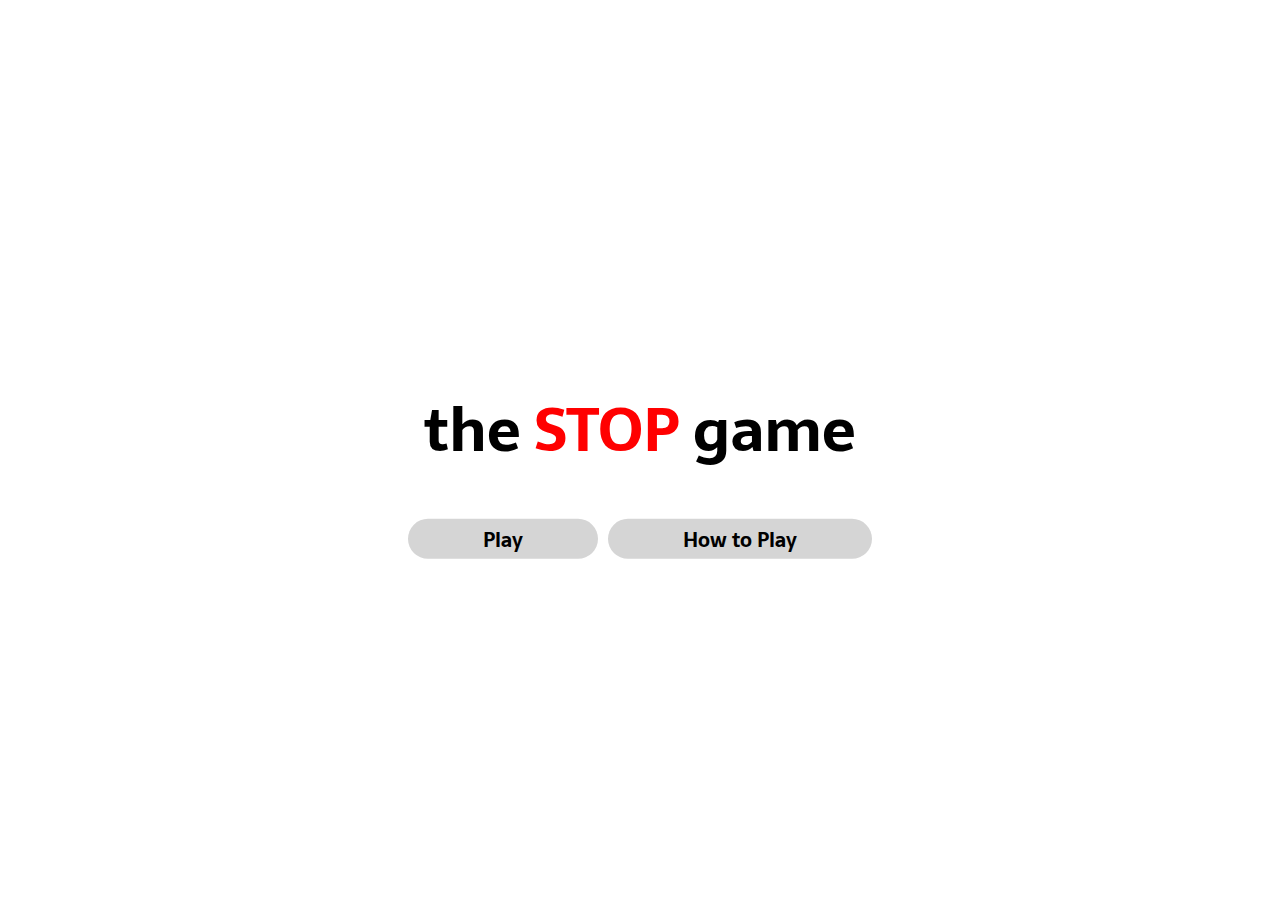
<file: index.html>
<!DOCTYPE html>
<html lang="en">

<head>
    <link rel="preconnect" href="https://fonts.googleapis.com">
    <link rel="preconnect" href="https://fonts.gstatic.com" crossorigin>
    <link href="https://fonts.googleapis.com/css2?family=Roboto:wght@100;300;700&family=Sarala&display=swap"
        rel="stylesheet">
    <link rel="stylesheet" href="./styles/index.css">
    <meta charset="UTF-8">
    <meta name="viewport" content="width=device-width, initial-scale=1.0">
    <title>The Stop Game</title>
</head>

<body>

    <main class="title-container">
        <h1 class="title ">the <span id="stop">STOP</span> game</h1>

        <div class="title-buttons">
            <div>
                <input class="title-buttons-style" type="button" id="title-btn1" value="Play">
            </div>

            <div>
                <input class="title-buttons-style" type="button" id="title-btn2" value="How to Play">
            </div>
        </div>
    </main>

    <script src="./js/index.js"></script>
</body>

</html>
</file>
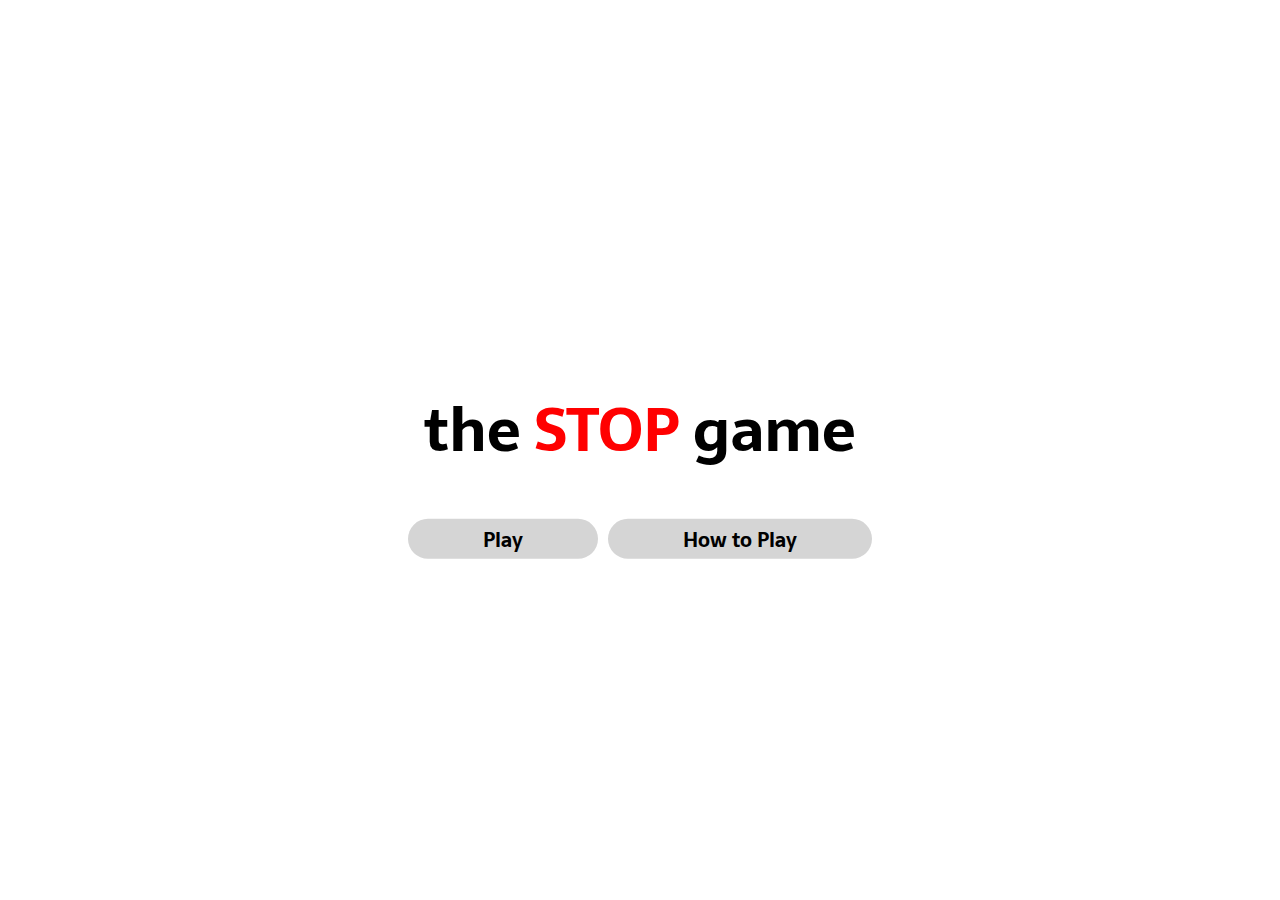
<file: docs/index.html>
<!DOCTYPE html>
<html lang="en">

<head>
    <link rel="preconnect" href="https://fonts.googleapis.com">
    <link rel="preconnect" href="https://fonts.gstatic.com" crossorigin>
    <link href="https://fonts.googleapis.com/css2?family=Roboto:wght@100;300;700&family=Sarala&display=swap"
        rel="stylesheet">
    <link rel="stylesheet" href="/styles/landing.css">
    <meta charset="UTF-8">
    <meta name="viewport" content="width=device-width, initial-scale=1.0">
    <title>Stop - Game</title>
</head>

<body>

    <main class="title-container">
        <h1 class="title">the <span id="stop">STOP</span> game</h1>


        <div class="title-buttons">
            <div>
                <input class="title-buttons-style" type="button" id="title-btn1" value="Play">
            </div>

            <div>
                <input class="title-buttons-style" type="button" id="title-btn2" value="How to Play">
            </div>
        </div>
    </main>

    <script src="/scripts/landing.js"></script>
</body>

</html>
</file>
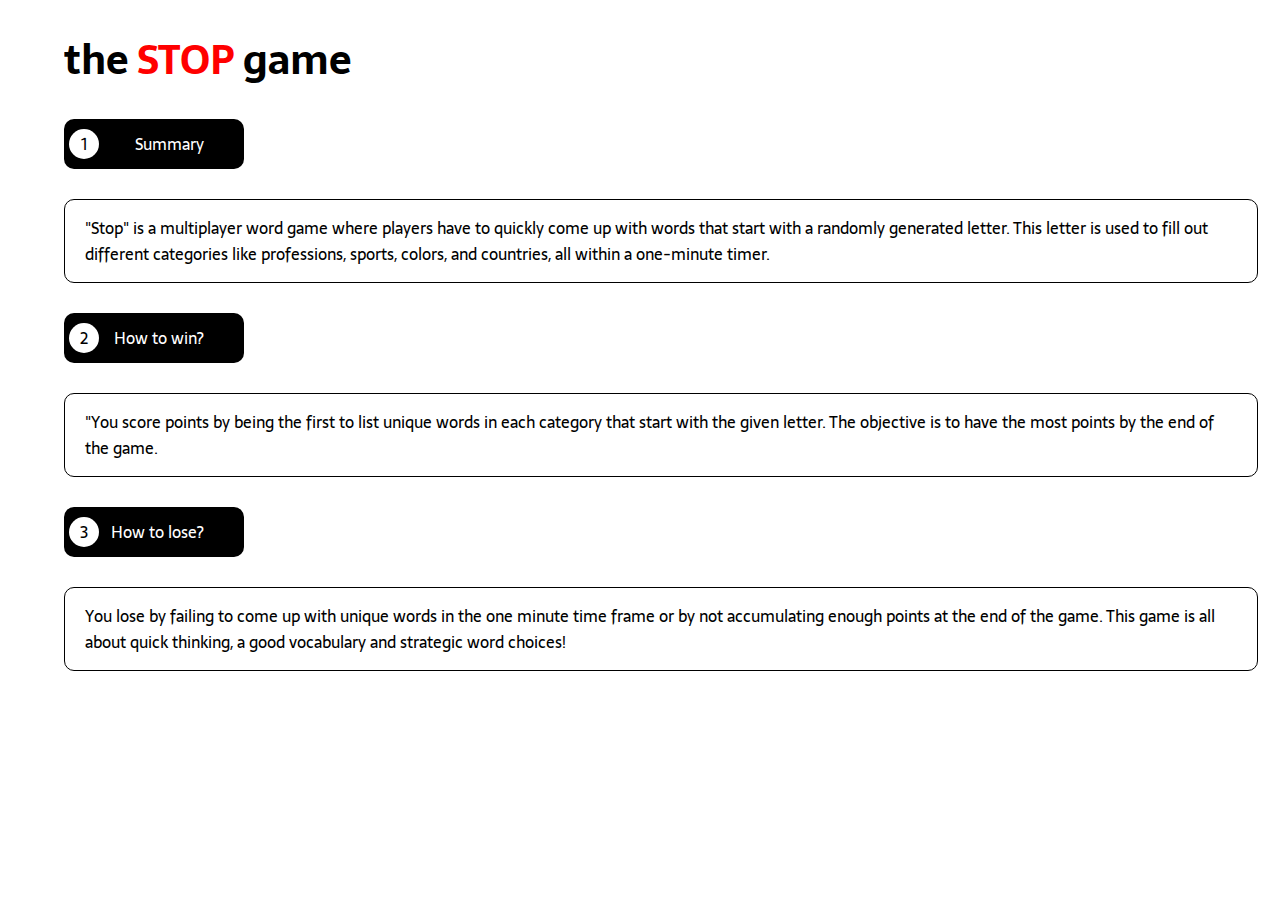
<file: howtoplay.html>
<!DOCTYPE html>
<html lang="en">

<head>
    <link rel="preconnect" href="https://fonts.googleapis.com">
    <link rel="preconnect" href="https://fonts.gstatic.com" crossorigin>
    <link href="https://fonts.googleapis.com/css2?family=Roboto:wght@100;300;700&family=Sarala&display=swap"
        rel="stylesheet">
    <link rel="stylesheet" href="./howtoplay.css">
    <meta charset="UTF-8">
    <meta name="viewport" content="width=device-width, initial-scale=1.0">
    <title>How To Play</title>
</head>

<body>
    <h1 class="title">the <span id="stop" value="stop-icon">STOP</span> game</h1>



    <script src="./howtoplay.js"></script>
</body>

</html>
</file>
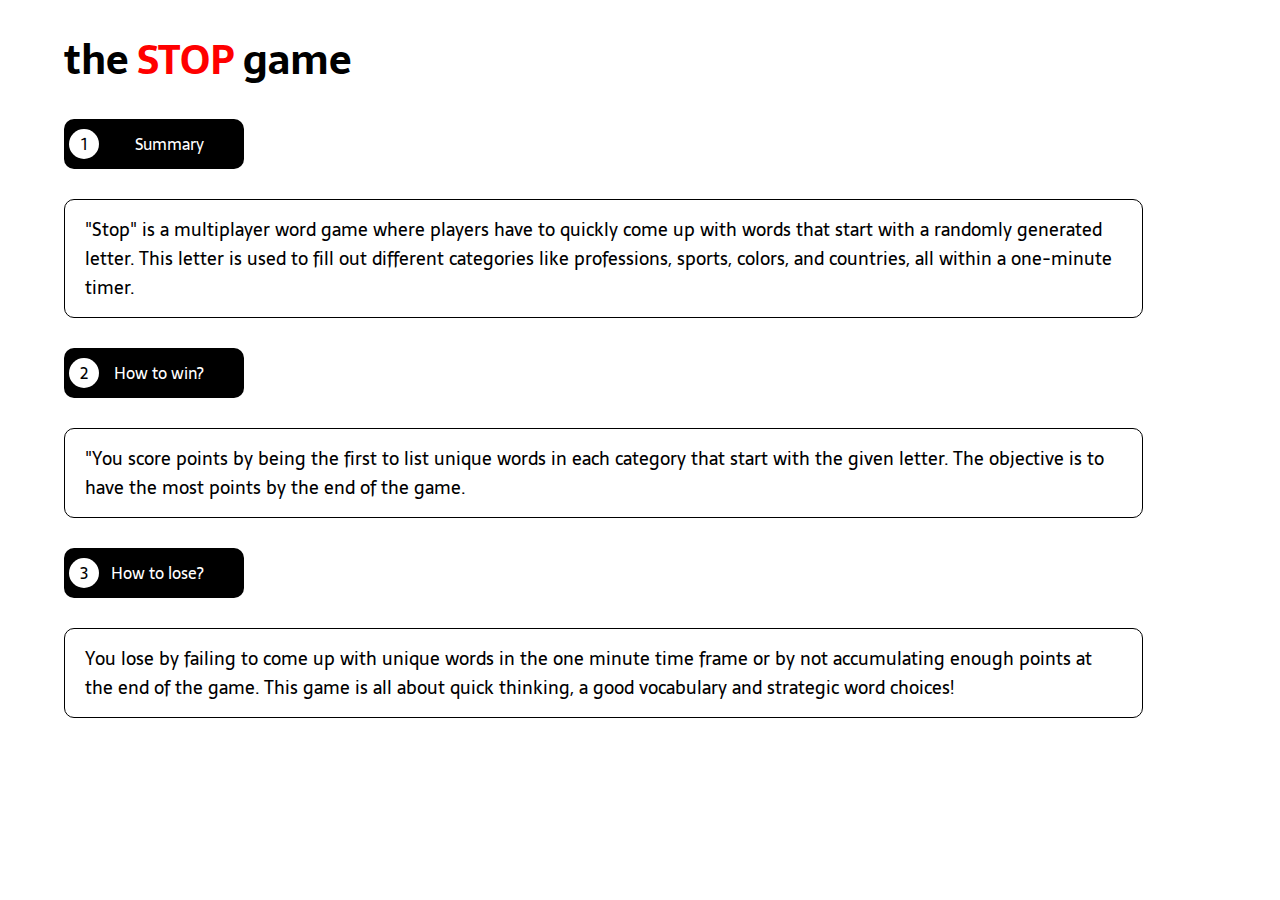
<file: docs/howtoplay.html>
<!DOCTYPE html>
<html lang="en">

<head>
    <link rel="preconnect" href="https://fonts.googleapis.com">
    <link rel="preconnect" href="https://fonts.gstatic.com" crossorigin>
    <link href="https://fonts.googleapis.com/css2?family=Roboto:wght@100;300;700&family=Sarala&display=swap"
        rel="stylesheet">
    <link rel="stylesheet" href="/styles/howtoplay.css">
    <meta charset="UTF-8">
    <meta name="viewport" content="width=device-width, initial-scale=1.0">
    <title>How To Play</title>
</head>

<body>
    <h1 class="title">the <span id="stop" value="stop-icon">STOP</span> game</h1>



    <script src="/scripts/howtoplay.js"></script>
</body>

</html>
</file>
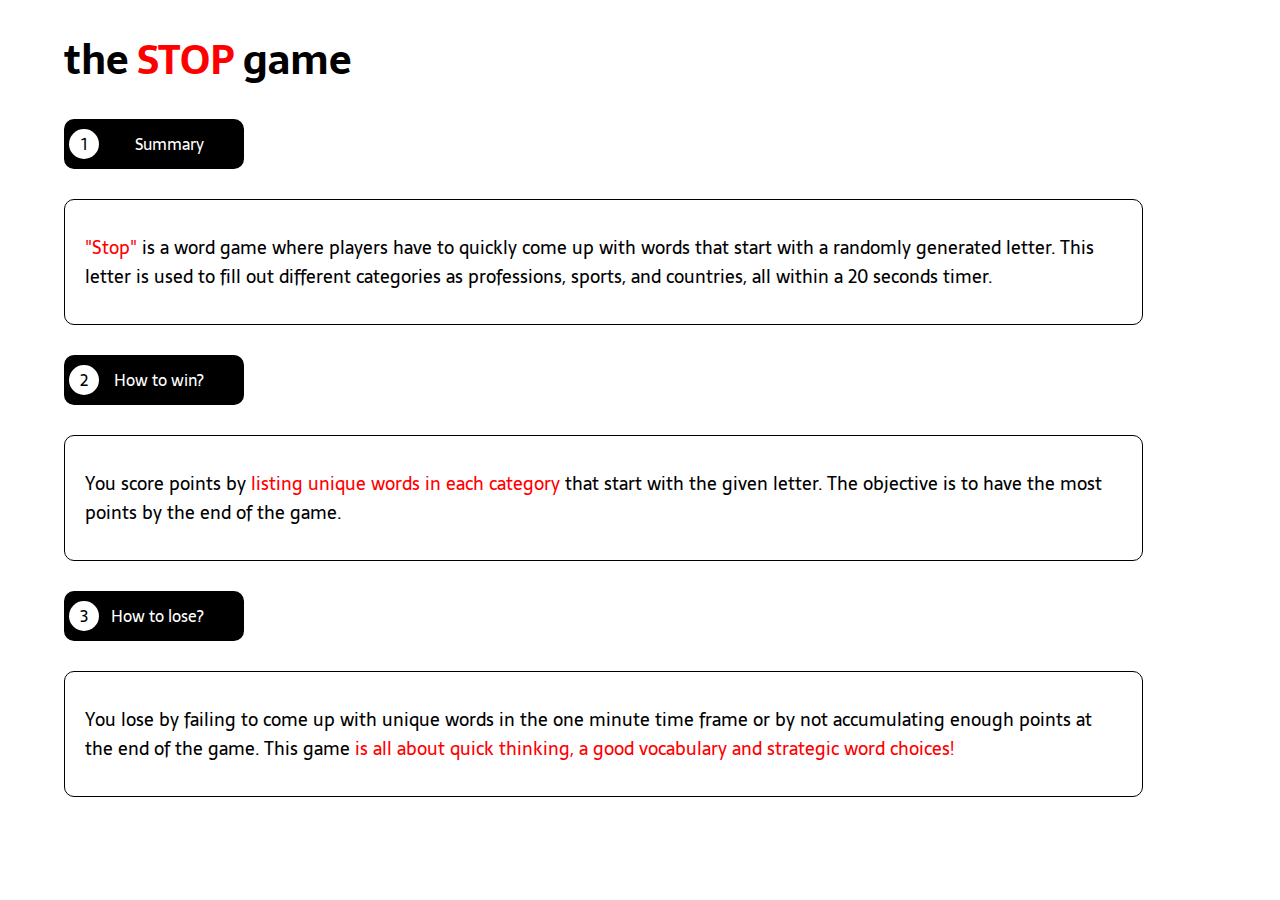
<file: htmls/howtoplay.html>
<!DOCTYPE html>
<html lang="en">

<head>
    <link rel="preconnect" href="https://fonts.googleapis.com">
    <link rel="preconnect" href="https://fonts.gstatic.com" crossorigin>
    <link href="https://fonts.googleapis.com/css2?family=Roboto:wght@100;300;700&family=Sarala&display=swap"
        rel="stylesheet">
    <link rel="stylesheet" href="../styles/howtoplay.css">
    <meta charset="UTF-8">
    <meta name="viewport" content="width=device-width, initial-scale=1.0">
    <title>The Stop Game</title>
</head>

<body>
    <h1 class="title">the <span id="stop" value="stop-icon">STOP</span> game</h1>



    <script src="../js/howtoplay.js"></script>
</body>

</html>
</file>
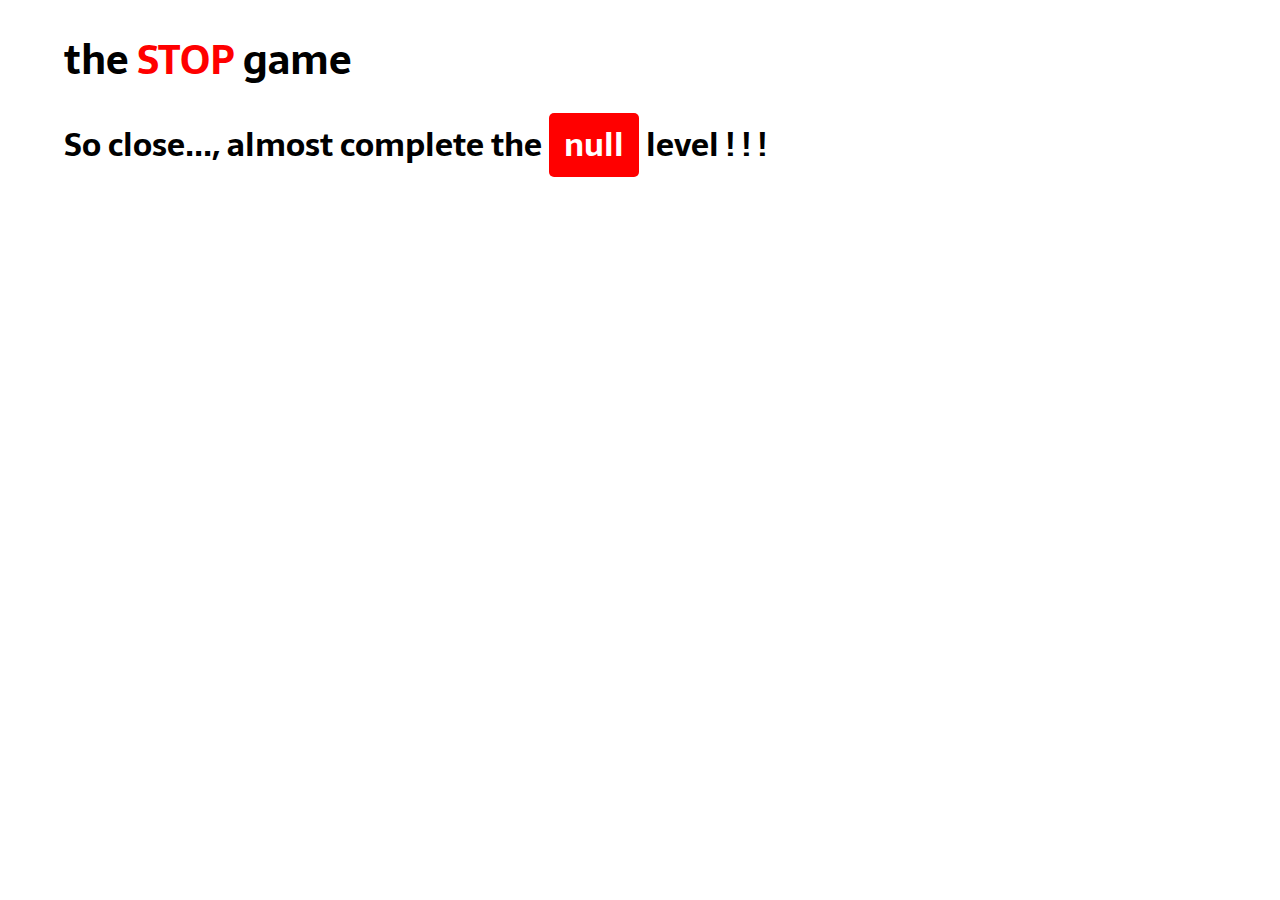
<file: htmls/looser.html>
<!DOCTYPE html>
<html lang="en">

<head>
    <link rel="preconnect" href="https://fonts.googleapis.com">
    <link rel="preconnect" href="https://fonts.gstatic.com" crossorigin>
    <link href="https://fonts.googleapis.com/css2?family=Roboto:wght@100;300;700&family=Sarala&display=swap"
        rel="stylesheet">
    <link rel="stylesheet" href="../styles/looser.css">
    <meta charset="UTF-8">
    <meta name="viewport" content="width=device-width, initial-scale=1.0">
    <title>The Stop Game</title>
</head>

<body>
    <h1 class="title">the <span id="stop" value="stop-icon">STOP</span> game</h1>

    <h1 class="loss-text"></h1>

    <script src="../js/play.js"></script>
</body>

</html>
</file>
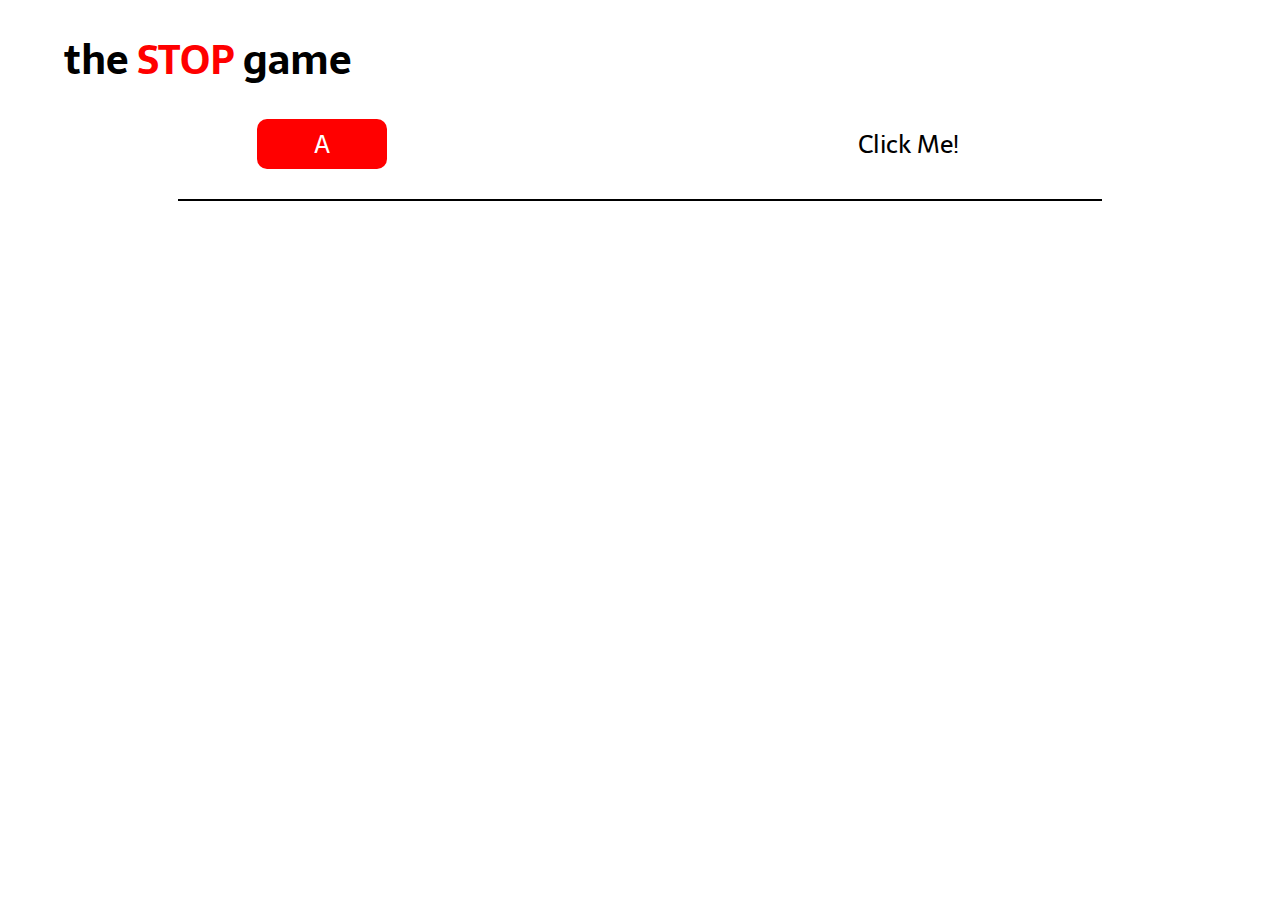
<file: htmls/play.html>
<!DOCTYPE html>
<html lang="en">

<head>
    <link rel="preconnect" href="https://fonts.googleapis.com">
    <link rel="preconnect" href="https://fonts.gstatic.com" crossorigin>
    <link href="https://fonts.googleapis.com/css2?family=Roboto:wght@100;300;700&family=Sarala&display=swap"
        rel="stylesheet">
    <link rel="stylesheet" href="../styles/play.css">
    <meta charset="UTF-8">
    <meta name="viewport" content="width=device-width, initial-scale=1.0">
    <title>The Stop Game</title>
</head>

<body>
    <h1 class="title fixed-element">the <span id="stop" value="stop-icon">STOP</span> game</h1>


    <div class="cover-1"></div>
    <div class="cover-2"></div>
    <div class="cover-3"></div>


    <script src="../js/data.js"></script>
    <script src="../js/play.js"></script>
</body>

</html>
</file>
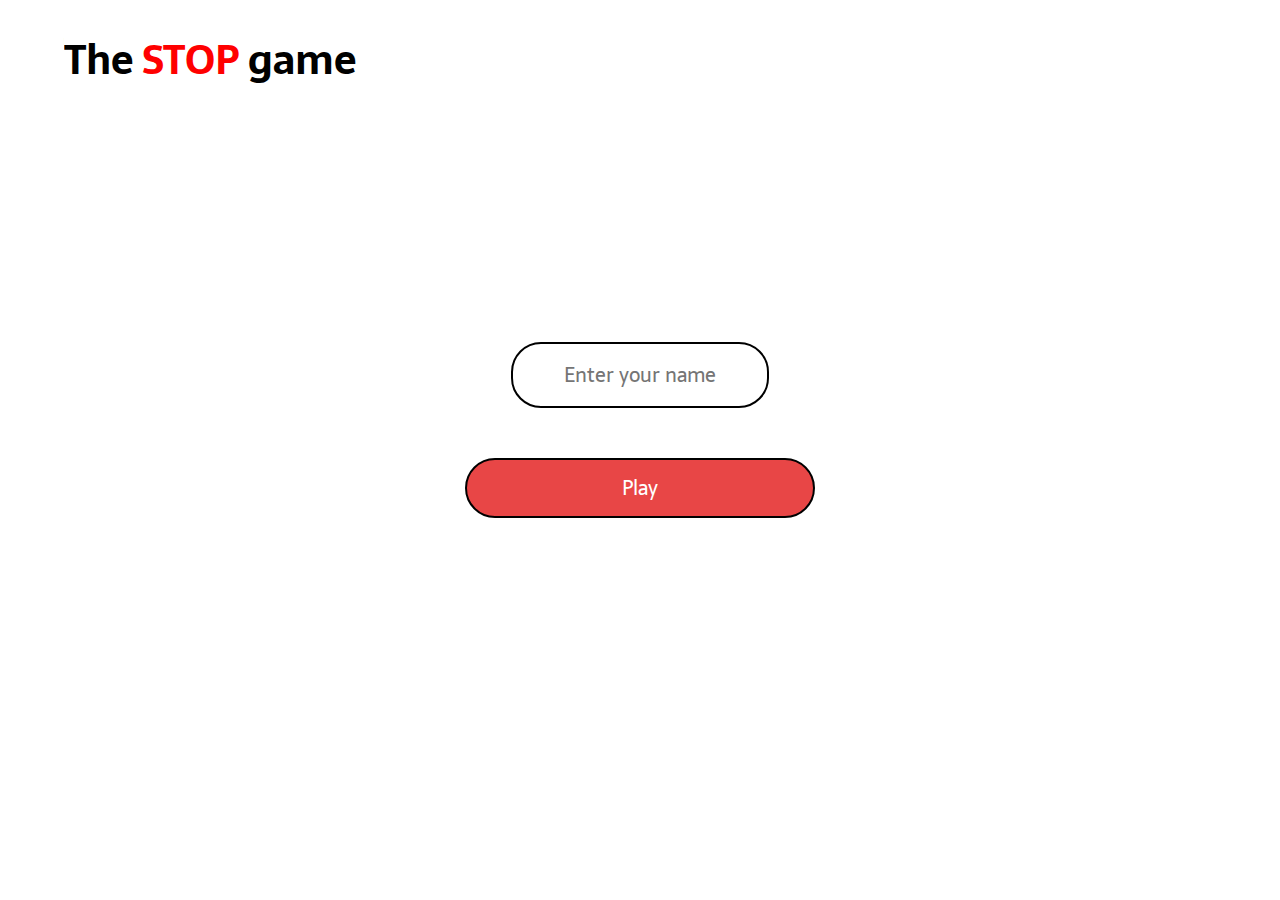
<file: htmls/setup.html>
<!DOCTYPE html>
<html lang="en">

<head>
    <link rel="preconnect" href="https://fonts.googleapis.com">
    <link rel="preconnect" href="https://fonts.gstatic.com" crossorigin>
    <link href="https://fonts.googleapis.com/css2?family=Roboto:wght@100;300;700&family=Sarala&display=swap"
        rel="stylesheet">
    <link rel="stylesheet" href="../styles/setup.css">
    <meta charset="UTF-8">
    <meta name="viewport" content="width=device-width, initial-scale=1.0">
    <title>The Stop Game</title>
</head>

<body>
    <h1 class="title">The <span id="stop" value="stop-icon">STOP</span> game</h1>
    <main>
        <input type="text" placeholder="Enter your name" id="name" value="">
        <div id="name-warning" class="warning"></div>

        <div class="select-difficulty"></div>
        <div class="btns-difficulty"></div>
        <div id="difficulty-warning" class="warning"></div>

        <button id="play" disabled>Play</button>
    </main>

    <script src="../js/data.js"></script>
    <!-- <script src="/js/play.js"></script> -->
    <script src="../js/setup.js"></script>

</body>

</html>
</file>
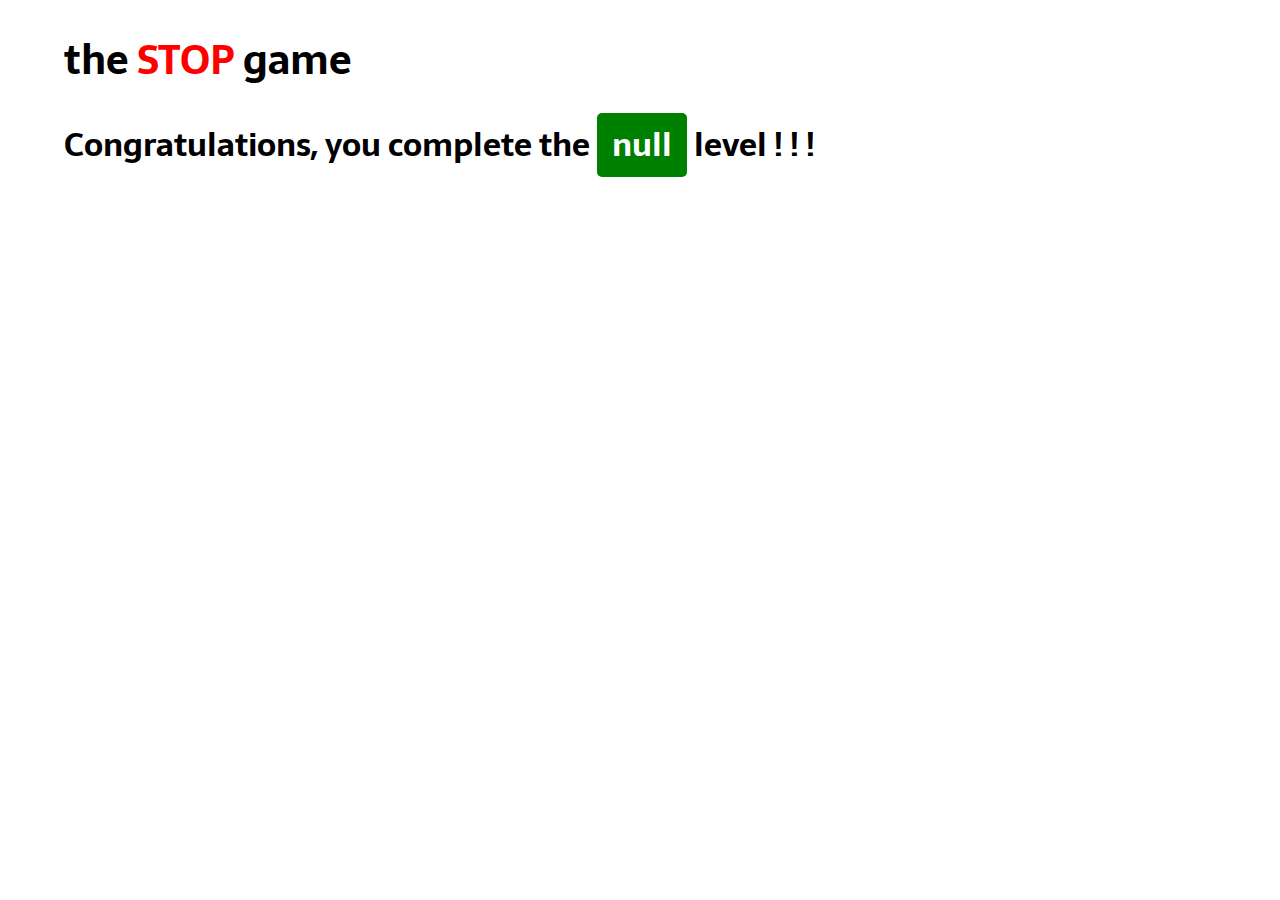
<file: htmls/winner.html>
<!DOCTYPE html>
<html lang="en">

<head>
    <link rel="preconnect" href="https://fonts.googleapis.com">
    <link rel="preconnect" href="https://fonts.gstatic.com" crossorigin>
    <link href="https://fonts.googleapis.com/css2?family=Roboto:wght@100;300;700&family=Sarala&display=swap"
        rel="stylesheet">
    <link rel="stylesheet" href="../styles/winner.css">
    <meta charset="UTF-8">
    <meta name="viewport" content="width=device-width, initial-scale=1.0">
    <title>The Stop Game</title>
</head>

<body>
    <h1 class="title">the <span id="stop" value="stop-icon">STOP</span> game</h1>

    <h1 id="win-text" class="win-text"></h1>

    <script src="../js/play.js"></script>
</body>

</html>
</file>
<file: styles/index.css>
:root {
    --titles: 'Sarala', 'sans-serif'
}


/* 1rem = 10px */

html {
    font-size: 62.5%;
}

body {
    font-size: 16px;
}

h1 {
    font-family: var(--titles);
}

.title-container {
    position: absolute;
    top: 50%;
    left: 50%;
    transform: translate(-50%, -50%);
    display: flex;
    flex-direction: column;
    align-items: center;
}

.title {
    font-size: 6rem;
}

@media (max-width: 840px) {
    .title {
        font-size: 4.5rem;
    }
}

#stop {
    color: red;
}

#stop:hover {
    background-color: red;
    border-radius: 10%;
    padding: 0.08rem 0.5rem;
    color: white;
}

.title-buttons {
    display: flex;
    gap: 1rem;
}

.title-buttons-style {
    width: 100%;
    height: 4rem;
    padding: 0.5rem 7.5rem;
    font-family: var(--titles);
    font-weight: bold;
    font-size: 2rem;
    background-color: #D5D5D5;
    border: 0px;
    border-radius: 2rem;
}

@media (max-width: 840px) {
    .title-buttons-style {
        padding: 0.5rem 5rem;
    }
}

#title-btn1:hover {
    background-color: red;
    color: white;
    cursor: pointer;
}

#title-btn2:hover {
    background-color: rgb(198, 176, 78);
    color: white;
    cursor: pointer;
}
</file>
<file: styles/landing.css>
:root {
    --titles: 'Sarala', 'sans-serif'
}


/* 1rem = 10px */

html {
    font-size: 62.5%;
}

body {
    font-size: 16px;
}

h1 {
    font-family: var(--titles);
}

.title-container {
    position: absolute;
    top: 50%;
    left: 50%;
    transform: translate(-50%, -50%);
    display: flex;
    flex-direction: column;
    align-items: center;
}

.title {
    font-size: 6rem;
}

@media (max-width: 840px) {
    .title {
        font-size: 4.5rem;
    }
}

#stop {
    color: red;
}

#stop:hover {
    background-color: red;
    border-radius: 10%;
    padding: 0.08rem 0.5rem;
    color: white;
}

.title-buttons {
    display: flex;
    gap: 1rem;
}

.title-buttons-style {
    width: 100%;
    height: 4rem;
    padding: 0.5rem 7.5rem;
    font-family: var(--titles);
    font-weight: bold;
    font-size: 2rem;
    background-color: #D5D5D5;
    border: 0px;
    border-radius: 2rem;
}

@media (max-width: 840px) {
    .title-buttons-style {
        padding: 0.5rem 5rem;
    }
}

#title-btn1:hover {
    background-color: red;
    color: white;
    cursor: pointer;
}

#title-btn2:hover {
    background-color: rgb(198, 176, 78);
    color: white;
    cursor: pointer;
}
</file>
<file: howtoplay.css>
:root {
    --titles: 'Sarala', 'sans-serif'
}

html {
    font-size: 62.5%;
}

body {
    font-size: 16px;
    max-width: 90%;
    margin: 0 auto;
}

h1 {
    font-family: var(--titles);
}

.title {
    margin-top: 2;
    /* margin-left: 4rem; */
    font-size: 4rem;
}

#stop {
    color: red;
}

#stop:hover {
    background-color: red;
    border-radius: 10%;
    padding: 0.08rem 0.5rem;
    color: white;
    cursor: pointer;
}

.small-circle {
    background-color: white;
    height: 1rem;
    width: 1rem;
    border-radius: 50%;
    padding: 1rem;
    position: relative;
    top: -40px;
    left: 5px;
    font-family: var(--titles);
    display: flex;
    align-items: center;
    justify-content: center;
}

.small-rectangle {
    background-color: black;
    height: 2rem;
    width: 10rem;
    border-radius: 1rem;
    padding: 1.5rem 4rem;
    color: white;
    font-family: var(--titles);
    display: flex;
    align-items: center;
    justify-content: flex-end;
}

.large-rectangle {
    height: 100%;
    width: 100%;
    border: 1px solid black;
    border-radius: 1rem;
    padding: 1.5rem 2rem;
    font-family: var(--titles);
    display: flex;
    align-items: center;
    justify-content: flex-start;
    flex-wrap: wrap;
    margin-bottom: 3rem;
}
</file>
<file: styles/howtoplay.css>
:root {
    --titles: 'Sarala', 'sans-serif'
}

html {
    font-size: 62.5%;
}

body {
    font-size: 16px;
    max-width: 90%;
    margin: 0 auto;
}

h1 {
    font-family: var(--titles);
}

.title {
    margin-top: 2;
    /* margin-left: 4rem; */
    font-size: 4rem;
}

#stop {
    color: red;
}

#stop:hover {
    background-color: red;
    border-radius: 10%;
    padding: 0.08rem 0.5rem;
    color: white;
    cursor: pointer;
}

.small-circle {
    background-color: white;
    height: 1rem;
    width: 1rem;
    border-radius: 50%;
    padding: 1rem;
    position: relative;
    top: -40px;
    left: 5px;
    font-family: var(--titles);
    display: flex;
    align-items: center;
    justify-content: center;
}

.small-rectangle {
    background-color: black;
    height: 2rem;
    width: 10rem;
    border-radius: 1rem;
    padding: 1.5rem 4rem;
    color: white;
    font-family: var(--titles);
    display: flex;
    align-items: center;
    justify-content: flex-end;
}

@media (max-width: 685px) {
    .small-rectangle {
        background-color: black;
        height: 2rem;
        width: 90%;
        border-radius: 1rem;
        padding: 1.5rem 4rem;
        color: white;
        font-family: var(--titles);
        display: flex;
        align-items: center;
        justify-content: center;
        margin-bottom: 2rem;
    }

    .small-circle {
        display: none;
    }

    .title {
        text-align: center;
        margin-top: 2;
        /* margin-left: 4rem; */
        font-size: 4rem;
    }
}

.large-rectangle {
    height: 100%;
    width: 100%;
    border: 1px solid black;
    border-radius: 1rem;
    padding: 1.5rem 2rem;
    font-family: var(--titles);
    font-size: 1.8rem;
    display: flex;
    align-items: center;
    justify-content: flex-start;
    flex-wrap: wrap;
    white-space: wrap;
    margin-bottom: 3rem;
}

.container {
    max-width: 90%;
    display: flex;
    flex-direction: column;
    justify-content: center;
}
</file>
<file: styles/looser.css>
:root {
    --titles: 'Sarala', 'sans-serif'
}

html {
    font-size: 62.5%;
}

body {
    font-size: 16px;
    max-width: 90%;
    margin: 0 auto;
}

h1 {
    font-family: var(--titles);
}

.title {
    margin-top: 2;
    /* margin-left: 4rem; */
    font-size: 4rem;
}

#stop {
    color: red;
}

#stop:hover {
    background-color: red;
    border-radius: 10%;
    padding: 0.08rem 0.5rem;
    color: white;
    cursor: pointer;
}

.letter-holder {
    display: none;
}

.hr-main {
    display: none;
}

.side-container {
    display: none;
}

.timeRound-Container {
    display: none;
}

@keyframes blinkBackgroundColor {

    0%,
    100% {
        background-color: red;
    }

    50% {
        background-color: transparent;
    }
}

@keyframes blinkTextColor {

    0%,
    100% {
        color: white;
    }

    50% {
        color: black;
    }
}

.loss-text>span {
    padding: 0.6rem 1.5rem;
    border-radius: 0.5rem;
    background-color: red;
    color: white;
    animation: blinkBackgroundColor 0.8s infinite 5s, blinkTextColor 0.8s infinite 5s;
}
</file>
<file: styles/play.css>
:root {
    --titles: 'Sarala', 'sans-serif'
}

html {
    font-size: 62.5%;
}

body {
    font-size: 16px;
    max-width: 90%;
    margin: 0 auto;
}

h1 {
    font-family: var(--titles);
}

.title {
    margin-top: 2;
    /* margin-left: 4rem; */
    font-size: 4rem;
}

#stop {
    color: red;
}

#stop:hover {
    background-color: red;
    border-radius: 10%;
    padding: 0.08rem 0.5rem;
    color: white;
    cursor: pointer;
}

.small-rectangle {
    background-color: red;
    height: 2rem;
    width: 10rem;
    border-radius: 1rem;
    /* border: 3px solid black; */
    padding: 1.5rem 1.5rem;
    color: white;
    font-family: var(--titles);
    font-size: 2.5rem;
    display: flex;
    align-items: center;
    justify-content: center;
}

.click-me {
    padding: 1.5 6rem;
    width: 20rem;
    color: black;
    background-color: white;
}

.click-me:last-of-type:hover {
    background-color: #D5D5D5;
    transition: 0.5s;
}

.generators {
    display: flex;
    gap: 2rem;
    justify-content: space-around;
    cursor: pointer;
}

.side-container {
    display: flex;
    /* flex-direction: row-reverse; */
    gap: 2rem;
}

.restart {
    cursor: pointer;
}

#timer {
    height: 5rem;
    width: 5rem;
    padding: 0rem 2rem;
    border-radius: 1.5rem;
    border: 2px solid black;
    background-color: white;
    display: flex;
    justify-content: center;
    align-items: center;
    font-family: var(--titles);
    color: black;
    font-size: 2.5rem;
    margin-bottom: 1.5rem;
}

/** Horizontal Line **/

.hr-main {
    border: 1px solid black;
    margin-top: 3rem;
    width: 80%;
}

/** Gamplay Styles **/

.description-gameplay {
    font-family: var(--titles);
    text-align: center;
    font-size: 2rem;
    font-weight: bold;
}

/** Gameplay Headings */

.headings-container {
    display: flex;
    width: 100%;
    gap: 1.5rem;
}

.round-title {
    padding: 0.5rem 0.05rem;
    width: 100%;
    border: 2px solid black;
    font-size: 2rem;
}

/* .round-title:hover {
    background-color: rgb(144, 197, 144);
    color: white;
    transition: 0.5s;
} */

.gameplay-container {
    display: flex;
    flex-direction: row;
    gap: 2rem;
}

.cat-container {
    display: flex;
    align-items: center;
    justify-content: space-between;
    flex: 1;
    gap: 1.5rem;
    /* width: 100%; */
}

.categories {
    margin-top: 1.5rem;
    background-color: #D5D5D5;
    color: white;
    border: 1.6px solid black;
    flex-grow: 1;
}

.categories:hover {
    background-color: rgb(242, 238, 238);
    color: black;
}

.nameScore-container {
    display: flex;
    align-items: center;
    gap: 2rem;
}

.nameScore {
    margin-top: 1.5rem;
    background-color: rgb(246, 192, 55);
    border: 2px solid black;
    color: white;
}

.nameScore:hover {
    color: black;
    background-color: rgb(241, 223, 107);
}

/** Gameplay Inputs  */

.inputs-container {
    display: flex;
    width: 100%;
}

.inputCatContainer {
    display: flex;
    width: 100%;
    justify-content: space-between;
}

.inputsCat {
    height: 4rem;
    width: 10rem;
    border-radius: 1rem;
    border: 2px solid grey;
    padding: 1.6rem 1.6rem;
    margin-top: 1.5rem;
    margin-right: 1.9rem;
    font-size: 2rem;
    font-family: var(--titles);
    resize: none;
    scroll-behavior: inherit;
    overflow: hidden;
    text-align: center;
    line-height: 1.1;
    flex: 1;
    outline: none;
    /* background-color: rgb(202, 230, 202); */
}

.inputNameScore {
    display: flex;
    gap: 2rem;
}

.input-name {
    margin-top: 1.5rem;
    height: 4rem;
    width: 10rem;
    border: 2px solid black;
    background-color: white;
    color: black;
    display: flex;
    text-align: center;
    line-height: 1.2;
    font-size: 2rem;
}

.input-score {
    margin-top: 1.5rem;
    height: 4rem;
    width: 10rem;
    border: 2px solid black;
    background-color: white;
    color: black;
    display: flex;
    text-align: center;
    font-size: 2.5rem;
}

.player-division {
    border: 2px solid black;
    border-radius: 2px;
    margin-top: 3rem;
    width: 90%;
}

.hidden {
    display: none !important;
}

.timeRound-container {
    display: flex;
    justify-content: space-between;
}

.round-title1 {
    height: 5rem;
    width: 10rem;
    padding: 0rem 2rem;
    border-radius: 1.5rem;
    border: 2px solid black;
    background-color: white;
    color: black;
    display: flex;
    font-size: 2rem;
}

.start-color {
    background-color: white;
}

@media (max-width: 700px) {
    .headings-container {
        display: flex;
        flex-direction: column;
        flex-wrap: wrap;
    }

    .cat-container {
        display: flex;
        flex-direction: column;
    }

    .categories {
        width: 90%;
        /* margin-bottom: 8rem; */
    }

    .cat-country {
        position: relative;
        top: 39rem;

    }

    .cat-sport {
        position: relative;
        top: 48rem;
    }

    .cat-profession {
        position: relative;
        top: 56rem;
        /* margin-top: 40rem; */
    }

    #input-country {
        width: 90%;
        position: relative;
        top: 13rem;
    }

    #input-sport {
        width: 90%;
        position: relative;
        top: 21rem;
    }

    #input-profession {
        width: 90%;
        position: relative;
        top: 28rem;
    }

    .nameScore-container {
        display: flex;
        flex-direction: column;
    }

    .nameScore {
        width: 90%;
        position: relative;
        /* margin-bottom: 4rem; */
    }

    .inputs-container {
        display: flex;
        flex-direction: column;
        gap: 1rem;
    }

    .inputCatContainer {
        display: flex;
        flex-direction: column;
        flex-wrap: wrap;
    }



    .inputNameScore {
        display: flex;
        flex-direction: column;
        background-color: white;
        margin-bottom: 58rem;
    }

    .input-name {
        display: none;
    }

    .input-score {
        width: 90%;
        position: fixed;
        top: 65rem;
        left: 0.5rem;
        z-index: 2;
        /* margin-bottom: 2rem; */
        /* position: fixed; */
        /* top: 73rem; */
        /* left: 2rem; */
    }

    .scoreScore {
        position: fixed;
        top: 59rem;
        z-index: 2;
        width: 90%;
        /* margin-bottom: 30rem; */
        /* left: 2rem; */
    }

    .namePlayer {
        position: relative;
        top: 65rem;
        visibility: hidden;
    }

    .description-gameplay {
        margin-bottom: 10rem;
        position: fixed;
        top: 27rem;
        z-index: 2;
        left: 2rem;
        width: 90%;
        background-color: white;
    }

    .title {
        text-align: center;
        position: fixed;
        left: 6rem;
        z-index: 2;
    }

    .restart {
        display: none;
    }

    .letter-holder {
        width: 90%;
        position: fixed;
        top: 20rem;
        z-index: 2;
    }

    .timeRound-container {
        position: fixed;
        top: 12rem;
        gap: 14rem;
        z-index: 2;
    }

    .hr-main {
        position: fixed;
        width: 90%;
        top: 24rem;
        z-index: 2;
    }

    .round-title {
        position: fixed;
        width: 90%;
        top: 36rem;
        left: 1.5rem;
        z-index: 2;
    }

    .click-me {
        position: fixed;
        top: 32rem;
        left: 9rem;
        z-index: 2;
        padding-bottom: 2rem;
        /* margin-bottom: 10rem; */
    }

    .cover-1 {
        height: 27rem;
        width: 39rem;
        background-color: white;
        position: fixed;
        top: 0rem;
        z-index: 1;
    }

    .cover-2 {
        height: 12rem;
        width: 38rem;
        background-color: white;
        position: fixed;
        top: 27.2rem;
        z-index: 1;
    }

    .cover-3 {
        height: 29rem;
        width: 39rem;
        background-color: white;
        position: fixed;
        top: 64rem;
        z-index: 1;
    }
}
</file>
<file: styles/setup.css>
:root {
    --titles: 'Sarala', 'sans-serif'
}

html {
    font-size: 62.5%;
}

body {
    font-size: 16px;
    max-width: 90%;
    margin: 0 auto;
}

h1 {
    font-family: var(--titles);
    font-size: 2.4rem;
}

.title {
    margin-top: 2;
    /* margin-left: 4rem; */
    font-size: 4rem;
}

#stop {
    color: red;
}

#stop:hover {
    background-color: red;
    border-radius: 10%;
    padding: 0.08rem 0.5rem;
    color: white;
    cursor: pointer;
}

main {
    margin-top: 25rem;
    display: flex;
    flex-direction: column;
    align-items: center;
    justify-content: center;
    /* align-content: center; */
    gap: 1rem;
}

#play {
    height: 6rem;
    width: 35rem;
    border: 2px solid black;
    border-radius: 3rem;
    font-family: var(--titles);
    font-size: 2rem;
    background-color: rgb(232, 70, 70);
    color: white;
    /* padding: 2rem 3rem; */
}

#play:hover {
    background-color: red;
    cursor: pointer;
}

#name {
    text-align: center;
    height: 6rem;
    width: 25rem;
    border: 2px solid black;
    border-radius: 3rem;
    font-family: var(--titles);
    font-size: 2rem;
    outline-color: rgb(232, 70, 70);
}

#name:focus::placeholder {
    opacity: 0;
}

.btns-difficulty {
    display: flex;
    gap: 2rem;
}

.btns-style {
    height: 3rem;
    width: 8rem;
    border-radius: 1.5rem;
    border: 2px solid black;
    background-color: white;
}

.btns-style:hover {
    background-color: green;
    color: white;
    cursor: pointer;
}

.btns-style.active {
    background-color: green;
    color: white;
}

.warning {
    color: red;
}
</file>
<file: styles/winner.css>
:root {
    --titles: 'Sarala', 'sans-serif'
}

html {
    font-size: 62.5%;
}

body {
    font-size: 16px;
    max-width: 90%;
    margin: 0 auto;
}

h1 {
    font-family: var(--titles);
}

.title {
    margin-top: 2;
    /* margin-left: 4rem; */
    font-size: 4rem;
}

#stop {
    color: red;
}

#stop:hover {
    background-color: red;
    border-radius: 10%;
    padding: 0.08rem 0.5rem;
    color: white;
    cursor: pointer;
}

.letter-holder {
    display: none;
}

.hr-main {
    display: none;
}

.side-container {
    display: none;
}

@keyframes blinkBackgroundColor {

    0%,
    100% {
        background-color: green;
    }

    50% {
        background-color: transparent;
    }
}

@keyframes blinkTextColor {

    0%,
    100% {
        color: white;
    }

    50% {
        color: black;
    }
}

.win-text>span {
    padding: 0.6rem 1.5rem;
    border-radius: 0.5rem;
    background-color: green;
    color: white;
    animation: blinkBackgroundColor 0.8s infinite 5s, blinkTextColor 0.8s infinite 5s;
}
</file>
